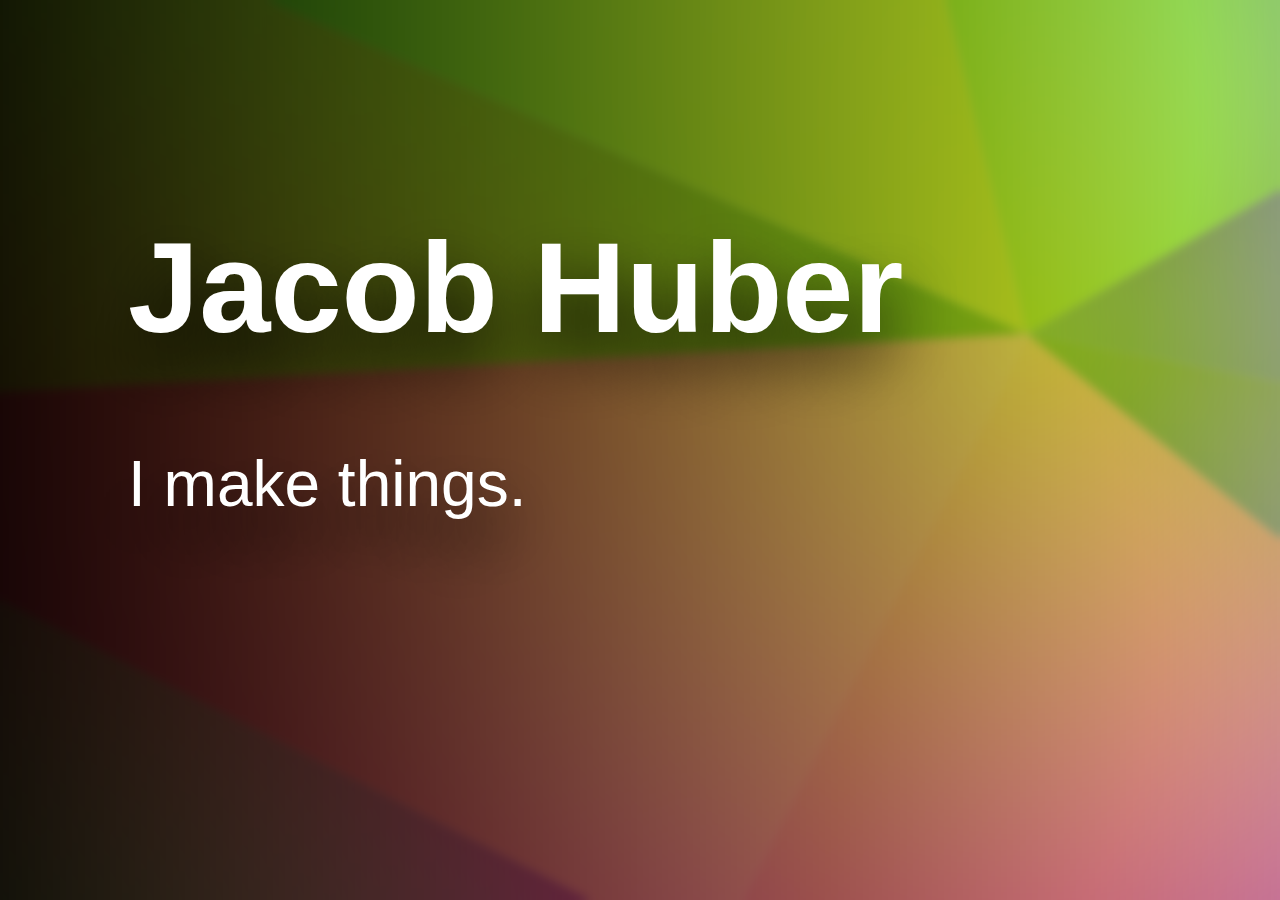
<file: index.html>
<html>
  <head>
    <title>Jacob Huber</title>
    <link rel="stylesheet" type="text/css" href="./index.css" />
  </head>

  <!-- Global site tag (gtag.js) - Google Analytics -->
  <script
    async
    src="https://www.googletagmanager.com/gtag/js?id=G-8LY0SY1BT1"
  ></script>
  <script>
    window.dataLayer = window.dataLayer || [];
    function gtag() {
      dataLayer.push(arguments);
    }
    gtag("js", new Date());

    gtag("config", "G-8LY0SY1BT1");
  </script>

  <script src="./index.js"></script>

  <body>
    <div id="main-page">
      <div id="content">
        <div>
          <h1>Jacob Huber</h1>
          <div class="fade-out">
            <p>I make things.</p>
          </div>
          <div class="fade-in">
            <ul>
              <li>
                <a target="_blank" href="./yeet-Pong/">./yeet-pong.game</a>
              </li>
              <li>
                <a target="_blank" href="https://github.com/jacobhuber"
                  >./github.site</a
                >
              </li>
            </ul>
          </div>
        </div>
      </div>
    </div>
    <canvas id="canvas"></canvas>
  </body>
</html>
</file>
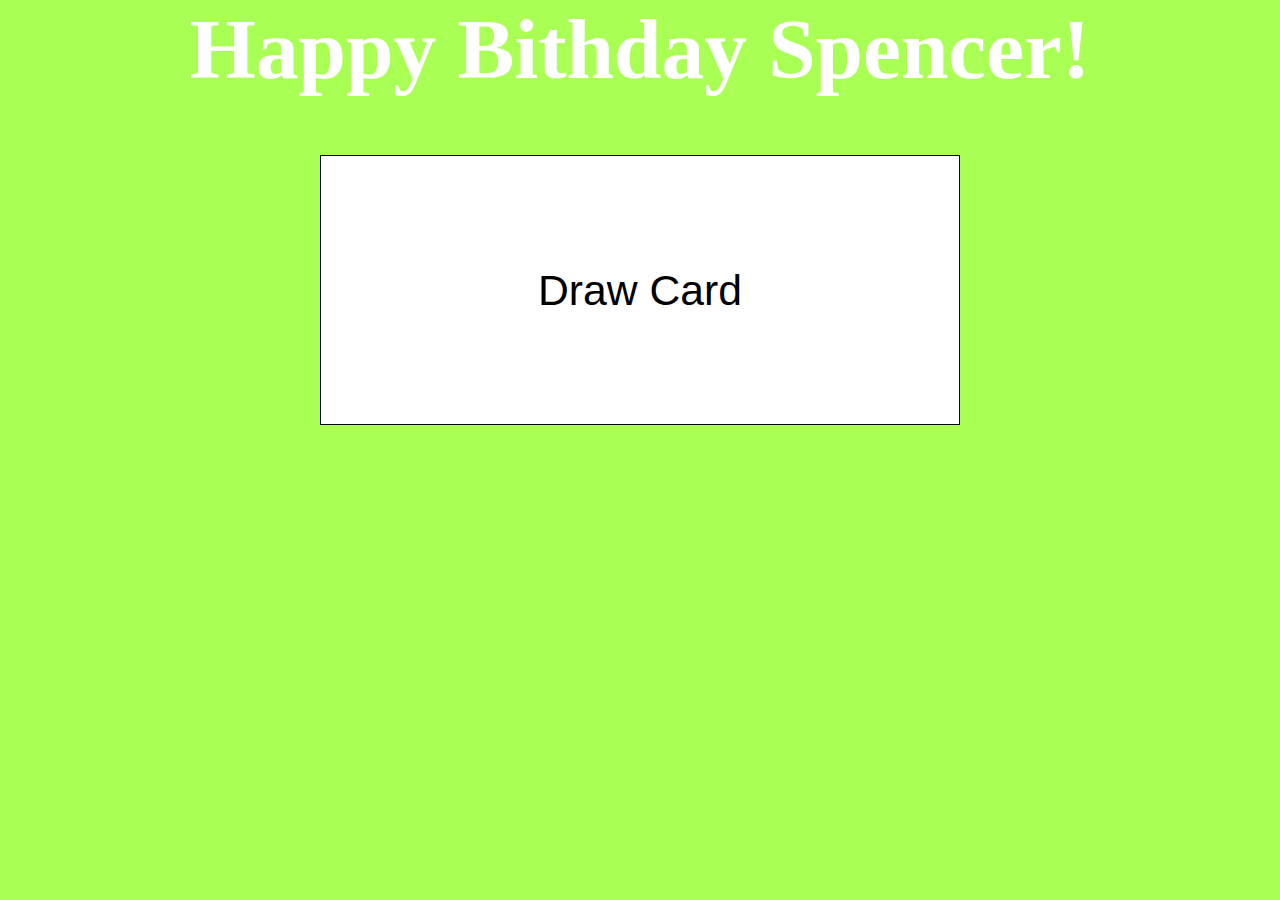
<file: hbd/index.html>
<body>
<head>
	<title>HBD SPENCER</title>

	<link rel="stylesheet" type="text/css" href="style.css">
</head>
<script src="script.js"></script>
<html>

	<h1>Happy Bithday Spencer!</h1>

	<button onclick="showCard();">Draw Card</button>

	<div onclick="closeCard();" id="outside"><div id="card">Hi!!</div></div>

</html>
</body>
</file>
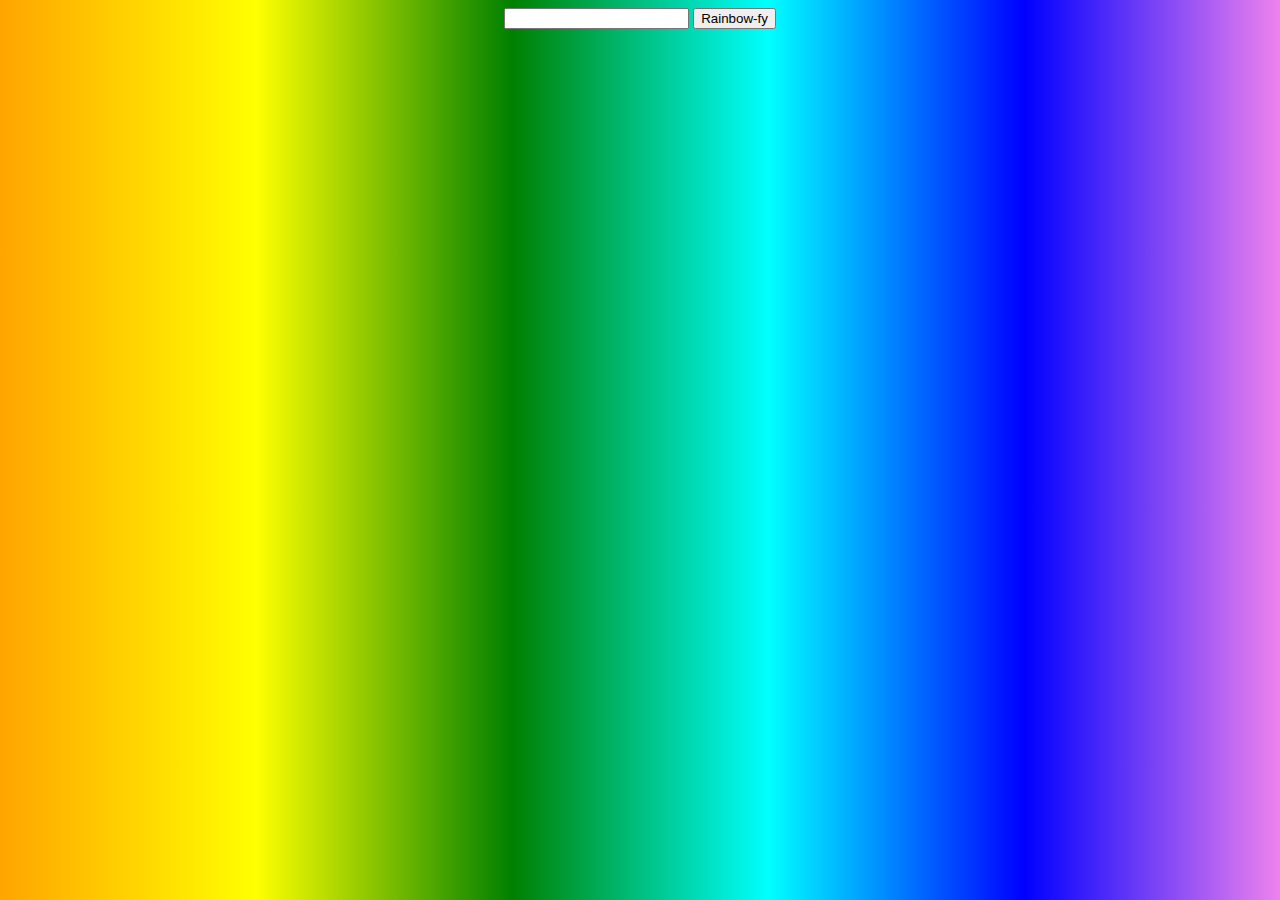
<file: rainbow.html>
<html>

<head>

<style>
body {
    height: 200px;
    background: red; /* For browsers that do not support gradients */
    background: -webkit-linear-gradient(left, orange , yellow, green, cyan, blue, violet); /* For Safari 5.1 to 6.0 */
    background: -o-linear-gradient(right, orange, yellow, green, cyan, blue, violet); /* For Opera 11.1 to 12.0 */
    background: -moz-linear-gradient(right, orange, yellow, green, cyan, blue, violet); /* For Firefox 3.6 to 15 */
    background: linear-gradient(to right, orange , yellow, green, cyan, blue, violet); /* Standard syntax (must be last) */

    text-align: center;
}

</style>

</head>

<body>

<input type="text" id="input">
<button onclick="convertText()">Rainbow-fy</button>

</body>

<script>

const colours = ["enemy","team","system","notification","warning"]

function convertText() {
	const user_input = document.getElementById("input");
	const text = user_input.value;

	let new_string = "";
	for (let i = 0; i < text.length; i++) {
		const colour = colours[i % colours.length];

		new_string += "<" + colour + ">";
		new_string += text[i];
		new_string += "</>";
	}

	user_input.value = new_string;
}

</script>

</html>
</file>
<file: index.css>
body {
  background: black;
  margin: 0;

  color: white;
  text-shadow: 0 0.5em 1em black;
  font-size: 4em;
  font-family: "Gill Sans", "Gill Sans MT", Calibri, "Trebuchet MS", sans-serif;

  overflow: hidden;
}

@keyframes fade {
  from {
    opacity: 0;
    display: none;
  }
  to {
    opacity: 1;
    display: block;
  }
}

#main-page {
  position: absolute;
  width: 100%;
  height: 100%;

  background: linear-gradient(rgba(0, 0, 0, 0.9), rgba(0, 0, 0, 0.1));
  backdrop-filter: blur(5px);
}

#content {
  padding: 6em 0em;
  text-align: center;
}

.fade-out {
  animation: fade 1s linear 2s 1 reverse forwards;
}

.fade-in {
  opacity: 0;
  animation: fade 1s linear 3s 1 normal forwards;
}

a {
  color: #eee;
}

ul {
  list-style-type: none;
  width: fit-content;
  margin: 0 auto;
}

li {
  width: fit-content;
}

li::before {
  content: ">";
  font-size: 0.8em;
  padding-right: 0.5em;
}

@media (orientation: landscape) {
  #content {
    padding: 2em;
    text-align: left;
  }

  #main-page {
    background: linear-gradient(
      to right,
      rgba(0, 0, 0, 0.9),
      rgba(0, 0, 0, 0.1)
    );
  }

  ul {
    margin: 0;
  }
}
</file>
<file: hbd/style.css>
body {
	background-color: #AF5;
	color: #FFF;

	font-size: 32pt;

	text-align: center;

	margin: 0;
}

button {
	width: 50%;
	height: 30%;

	border: 1px solid #000;
	background-color: #FFF;


	font-size: 32pt;

	outline: none;
}

button:hover {
	cursor: pointer;
	background-color: #EEE;
}

button:active {
	background-color: #DDD;
}


#outside {
	position: absolute;
	width: 100%;
	height: 100%;

	left: 0;
	top: 0;
	

	background-color: rgba(0,0,0,0.4);

	visibility: hidden;
}

#card {
	position: relative;
	color: #000;
	width: 95%;
	height: 20%;

	left: 2.5%;
	top: 40%;

	border: 1px solid #000;
	background-color: #FFF;

	padding: 20px 0;
	user-select: none;
}
</file>
